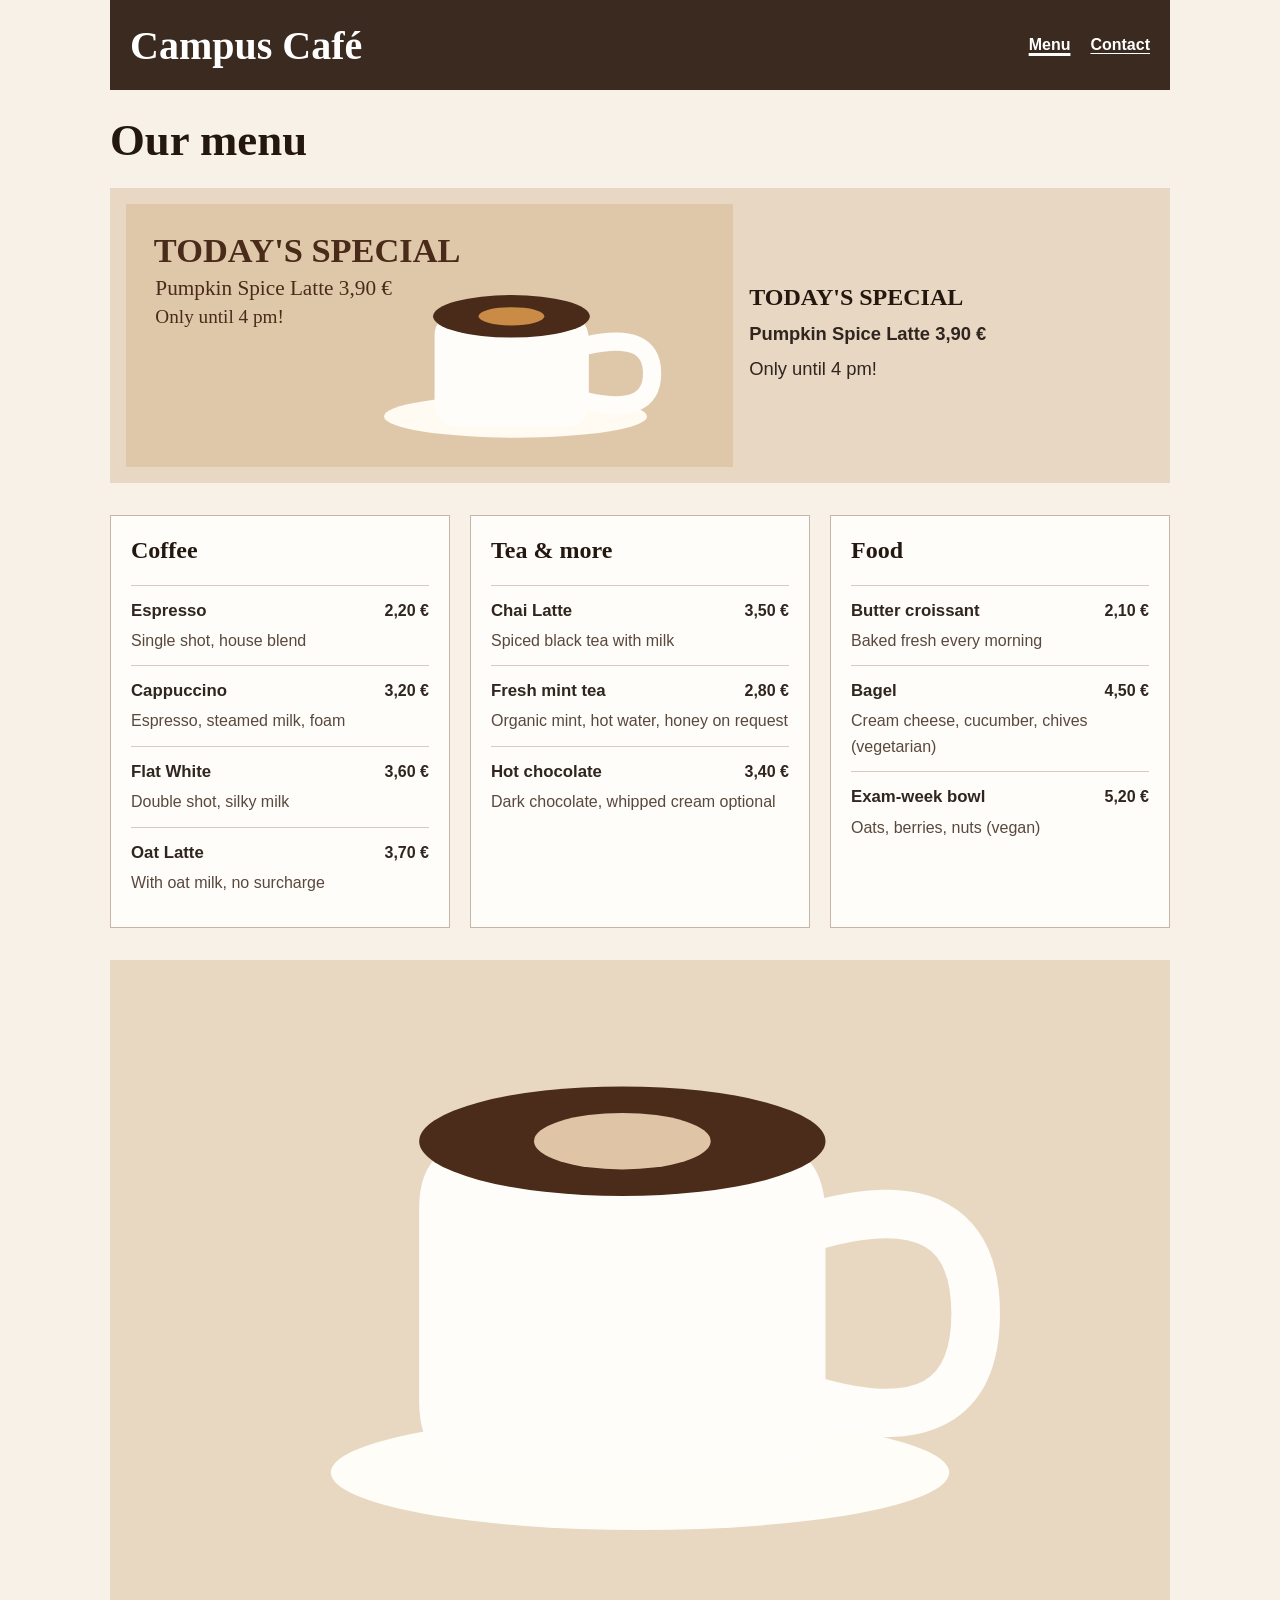
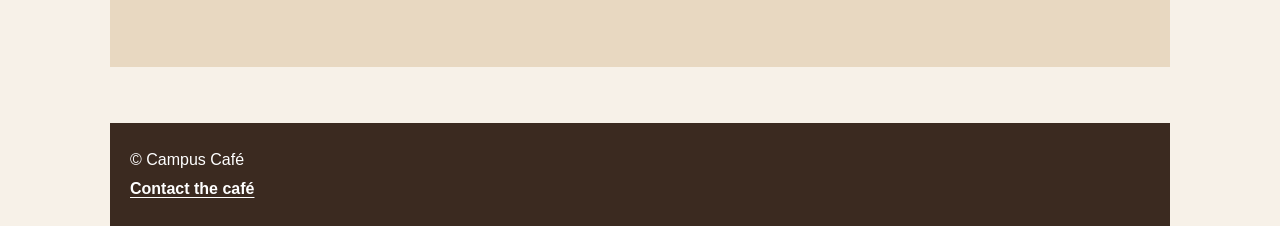
<file: index.html>
<!doctype html>
<html lang="en"><head><meta charset="utf-8"><meta name="viewport" content="width=device-width, initial-scale=1"><meta name="description" content="Campus Café menu"><title>Menu | Campus Café</title><link rel="stylesheet" href="before.css"></head>
<body><a class="skip-link" href="#main">Skip to main content</a><div class="site-shell">
<header class="site-header"><a class="brand" href="index.html">Campus Café</a><nav aria-label="Main navigation"><ul class="nav-list"><li><a href="index.html" aria-current="page">Menu</a></li><li><a href="contact.html">Contact</a></li></ul></nav></header>
<main id="main"><h1>Our menu</h1>
<section class="special" aria-labelledby="special-title"><img src="img/special.svg" alt="" class="special-art"><div class="special-copy"><h2 id="special-title">Today's special</h2><p><strong>Pumpkin Spice Latte</strong> <span class="price">3,90 €</span></p><p>Only until 4 pm!</p></div></section>
<div class="menu-grid">
<section class="menu-category" aria-labelledby="coffee"><h2 id="coffee">Coffee</h2><ul class="menu-items">
<li><div class="item-line"><h3>Espresso</h3><span class="price">2,20 €</span></div><p>Single shot, house blend</p></li>
<li><div class="item-line"><h3>Cappuccino</h3><span class="price">3,20 €</span></div><p>Espresso, steamed milk, foam</p></li>
<li><div class="item-line"><h3>Flat White</h3><span class="price">3,60 €</span></div><p>Double shot, silky milk</p></li>
<li><div class="item-line"><h3>Oat Latte</h3><span class="price">3,70 €</span></div><p>With oat milk, no surcharge</p></li></ul></section>
<section class="menu-category" aria-labelledby="tea"><h2 id="tea">Tea &amp; more</h2><ul class="menu-items">
<li><div class="item-line"><h3>Chai Latte</h3><span class="price">3,50 €</span></div><p>Spiced black tea with milk</p></li>
<li><div class="item-line"><h3>Fresh mint tea</h3><span class="price">2,80 €</span></div><p>Organic mint, hot water, honey on request</p></li>
<li><div class="item-line"><h3>Hot chocolate</h3><span class="price">3,40 €</span></div><p>Dark chocolate, whipped cream optional</p></li></ul></section>
<section class="menu-category" aria-labelledby="food"><h2 id="food">Food</h2><ul class="menu-items">
<li><div class="item-line"><h3>Butter croissant</h3><span class="price">2,10 €</span></div><p>Baked fresh every morning</p></li>
<li><div class="item-line"><h3>Bagel</h3><span class="price">4,50 €</span></div><p>Cream cheese, cucumber, chives (vegetarian)</p></li>
<li><div class="item-line"><h3>Exam-week bowl</h3><span class="price">5,20 €</span></div><p>Oats, berries, nuts (vegan)</p></li></ul></section></div>
<figure class="latte-figure"><img src="img/latte.svg" alt="Illustration of a white coffee cup with dark coffee on a saucer."></figure></main>
<footer class="site-footer"><p>&copy; Campus Café</p><p><a href="contact.html">Contact the café</a></p></footer></div></body></html>
</file>
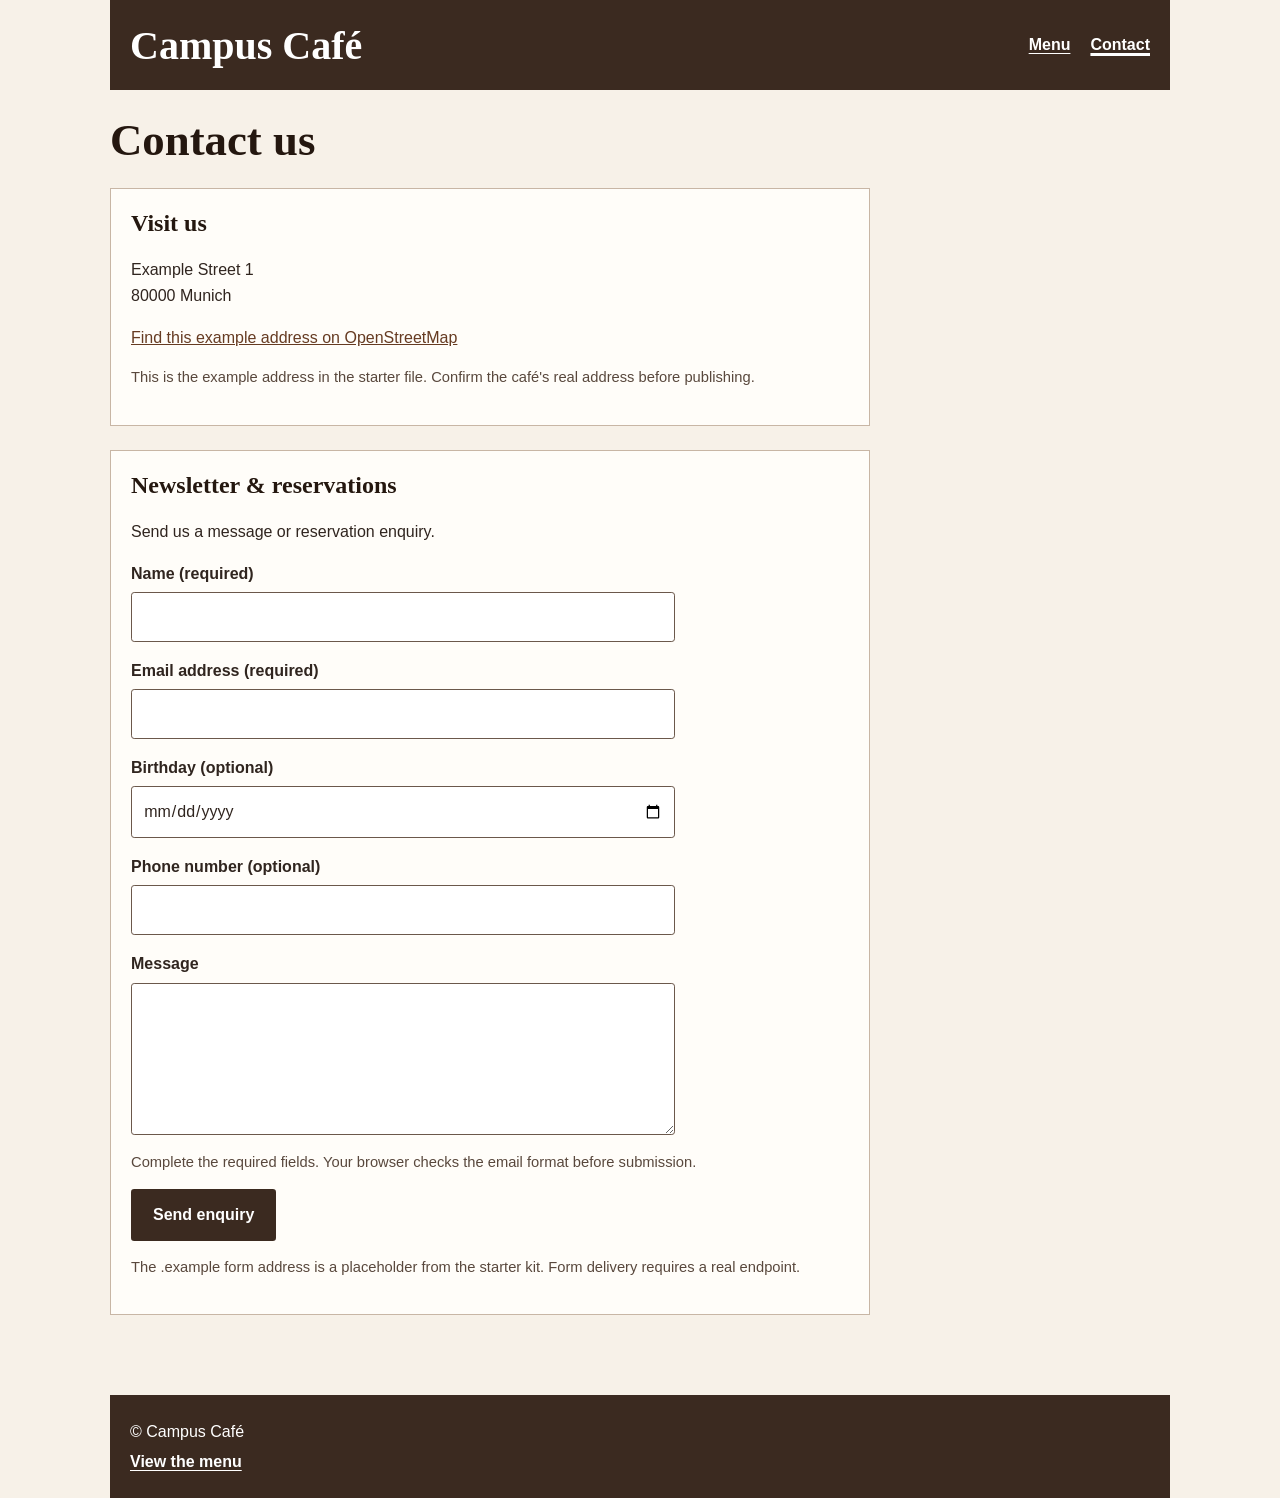
<file: contact.html>
<!doctype html>
<html lang="en"><head><meta charset="utf-8"><meta name="viewport" content="width=device-width, initial-scale=1"><meta name="description" content="Contact Campus Café"><title>Contact | Campus Café</title><link rel="stylesheet" href="before.css"></head>
<body><a class="skip-link" href="#main">Skip to main content</a><div class="site-shell">
<header class="site-header"><a class="brand" href="index.html">Campus Café</a><nav aria-label="Main navigation"><ul class="nav-list"><li><a href="index.html">Menu</a></li><li><a href="contact.html" aria-current="page">Contact</a></li></ul></nav></header>
<main id="main"><h1>Contact us</h1><section class="content-panel" aria-labelledby="visit-title"><h2 id="visit-title">Visit us</h2><address>Example Street 1<br>80000 Munich</address><p><a href="https://www.openstreetmap.org/search?query=Example%20Street%201%2C%2080000%20Munich">Find this example address on OpenStreetMap</a></p><p class="notice">This is the example address in the starter file. Confirm the café's real address before publishing.</p></section>
<section class="content-panel" aria-labelledby="form-title"><h2 id="form-title">Newsletter &amp; reservations</h2><p>Send us a message or reservation enquiry.</p>
<form action="https://campus-cafe.example/subscribe" method="get">
<div class="form-field"><label for="name">Name (required)</label><input id="name" name="name" type="text" autocomplete="name" required></div>
<div class="form-field"><label for="email">Email address (required)</label><input id="email" name="email" type="email" autocomplete="email" required></div>
<div class="form-field"><label for="birthday">Birthday (optional)</label><input id="birthday" name="birthday" type="date" autocomplete="bday"></div>
<div class="form-field"><label for="phone">Phone number (optional)</label><input id="phone" name="phone" type="tel" autocomplete="tel"></div>
<div class="form-field"><label for="message">Message</label><textarea id="message" name="msg" rows="5"></textarea></div>
<p class="help-text">Complete the required fields. Your browser checks the email format before submission.</p><button class="submit-button" type="submit">Send enquiry</button></form>
<p class="notice">The .example form address is a placeholder from the starter kit. Form delivery requires a real endpoint.</p></section></main>
<footer class="site-footer"><p>&copy; Campus Café</p><p><a href="index.html">View the menu</a></p></footer></div></body></html>
</file>
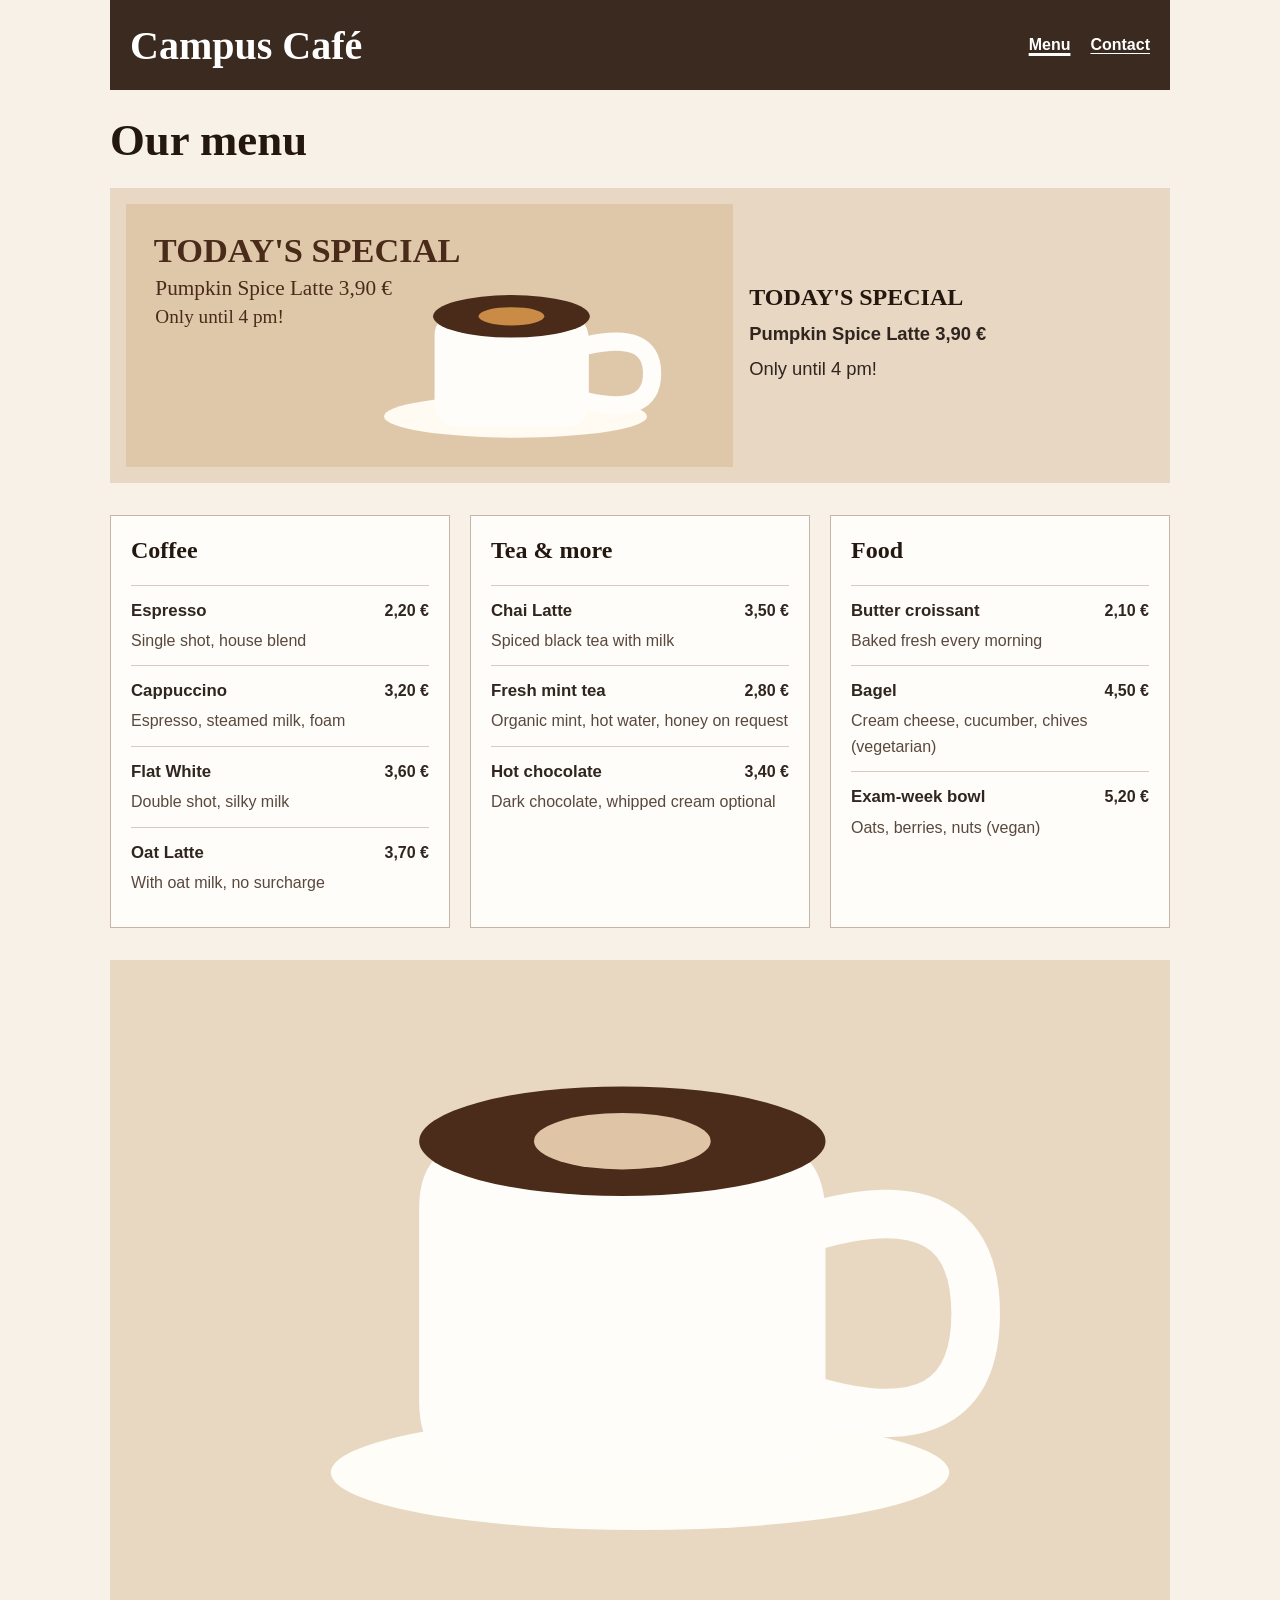
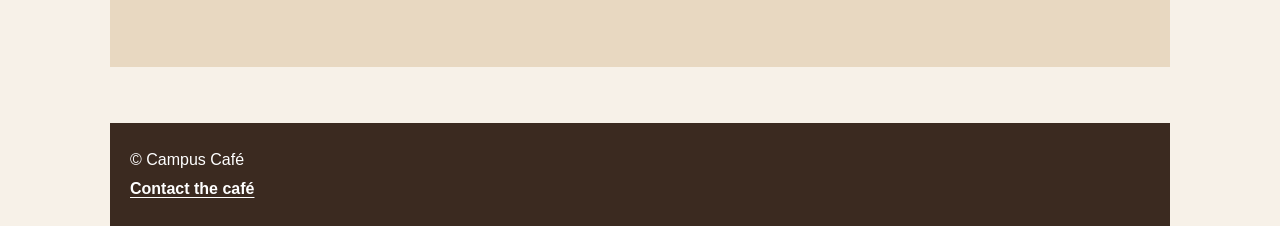
<file: menu.html>
<!doctype html><html lang="en"><head><meta charset="utf-8"><meta name="viewport" content="width=device-width, initial-scale=1"><meta http-equiv="refresh" content="0; url=index.html"><title>Menu | Campus Café</title></head><body><p>The menu has moved to <a href="index.html">the Campus Café home page</a>.</p></body></html>
</file>
<file: before.css>
:root{--coffee:#3b2a20;--dark:#24170f;--cream:#f7f1e8;--paper:#fffdf9;--text:#30251f;--muted:#59483d;--link:#663b22;--focus:#075fcc}
*{box-sizing:border-box}body{margin:0;background:var(--cream);color:var(--text);font:1rem/1.6 Arial,Helvetica,sans-serif}
.site-shell{width:min(1100px,100%);margin:0 auto;padding:0 1.25rem}
.skip-link{position:absolute;z-index:5;top:.5rem;left:.5rem;padding:.75rem 1rem;color:#fff;background:var(--dark);transform:translateY(-160%)}.skip-link:focus{transform:translateY(0)}
.site-header{display:flex;align-items:center;justify-content:space-between;flex-wrap:wrap;gap:1rem;min-height:90px;padding:1rem 1.25rem;background:var(--coffee)}
.brand{color:#fff;font:bold clamp(1.7rem,4vw,2.5rem) Georgia,serif;text-decoration:none}
.nav-list{display:flex;flex-wrap:wrap;gap:1.25rem;margin:0;padding:0;list-style:none}.nav-list a,.site-footer a{color:#fff;font-weight:700;text-underline-offset:.2em}.nav-list a[aria-current=page]{text-decoration-thickness:.2em}
a{color:var(--link)}a:hover{color:var(--dark)}:focus-visible{outline:3px solid var(--focus);outline-offset:3px}
main{padding:1.5rem 0}h1,h2{color:var(--dark);font-family:Georgia,"Times New Roman",serif;line-height:1.2}h1{margin:0 0 1.25rem;font-size:clamp(2rem,5vw,2.8rem)}
.special{display:grid;grid-template-columns:minmax(0,1.2fr) minmax(240px,.8fr);align-items:center;gap:1rem;margin-bottom:2rem;padding:1rem;background:#e8d7c3}.special-art{display:block;width:100%;height:auto}.special-copy h2{margin:0 0 .5rem;text-transform:uppercase}.special-copy p{margin:.3rem 0;font-size:1.15rem}.price{font-weight:700;white-space:nowrap}
.menu-grid{display:grid;grid-template-columns:repeat(3,minmax(0,1fr));gap:1.25rem}.menu-category,.content-panel{padding:1.25rem;background:var(--paper);border:1px solid #c8b6a5}.menu-category h2,.content-panel h2{margin-top:0}
.menu-items{margin:0;padding:0;list-style:none}.menu-items li{padding:.75rem 0;border-top:1px solid #d8cabe}.item-line{display:flex;flex-wrap:wrap;justify-content:space-between;gap:.25rem .75rem}.item-line h3{margin:0;font-size:1.05rem}.menu-items p{margin:.2rem 0 0;color:var(--muted)}
.latte-figure{margin:2rem 0 0}.latte-figure img{display:block;width:100%;height:auto}.content-panel{max-width:760px;margin:0 0 1.5rem}address{font-style:normal}
.form-field{margin-bottom:1rem}label{display:block;margin-bottom:.35rem;font-weight:700}input,textarea{display:block;width:100%;max-width:34rem;padding:.7rem;border:1px solid #6b584b;border-radius:.2rem;background:#fff;color:var(--text);font:inherit}
input:focus-visible,textarea:focus-visible{outline:3px solid var(--focus);outline-offset:2px}.help-text,.notice{color:var(--muted);font-size:.92rem}
.submit-button{padding:.7rem 1.25rem;border:2px solid var(--coffee);border-radius:.2rem;background:var(--coffee);color:#fff;font:inherit;font-weight:700;cursor:pointer}.submit-button:hover{background:var(--dark)}
.site-footer{margin-top:2rem;padding:1.25rem;background:var(--coffee);color:#fff}.site-footer p{margin:.25rem 0}
@media(max-width:760px){.special{grid-template-columns:1fr}.menu-grid{grid-template-columns:1fr}}
@media(prefers-reduced-motion:reduce){*,*::before,*::after{scroll-behavior:auto!important;transition-duration:.01ms!important;animation-duration:.01ms!important;animation-iteration-count:1!important}}
</file>
